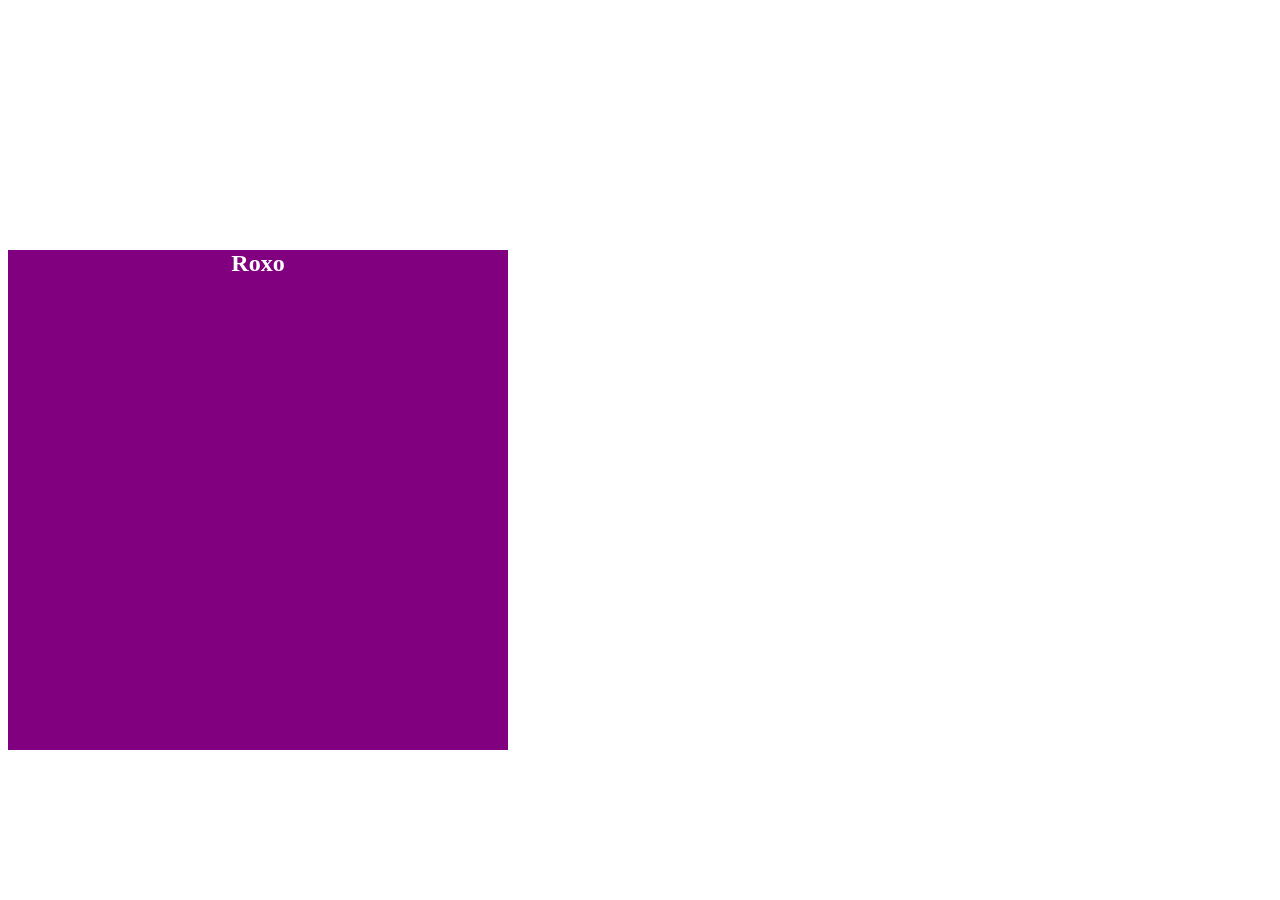
<file: Atividade5/breakpoints.html>
<!DOCTYPE html>
<html lang="en">
<head>
    <meta charset="UTF-8">
    <meta name="viewport" content="width=device-width, initial-scale=1.0">
    <link rel="stylesheet" href="style.css">
    <title>Mudança de Cores</title>
</head>
<body>
    
    <div class="cores">
        <h2></h2>
    </div>

</body>
</html>
</file>
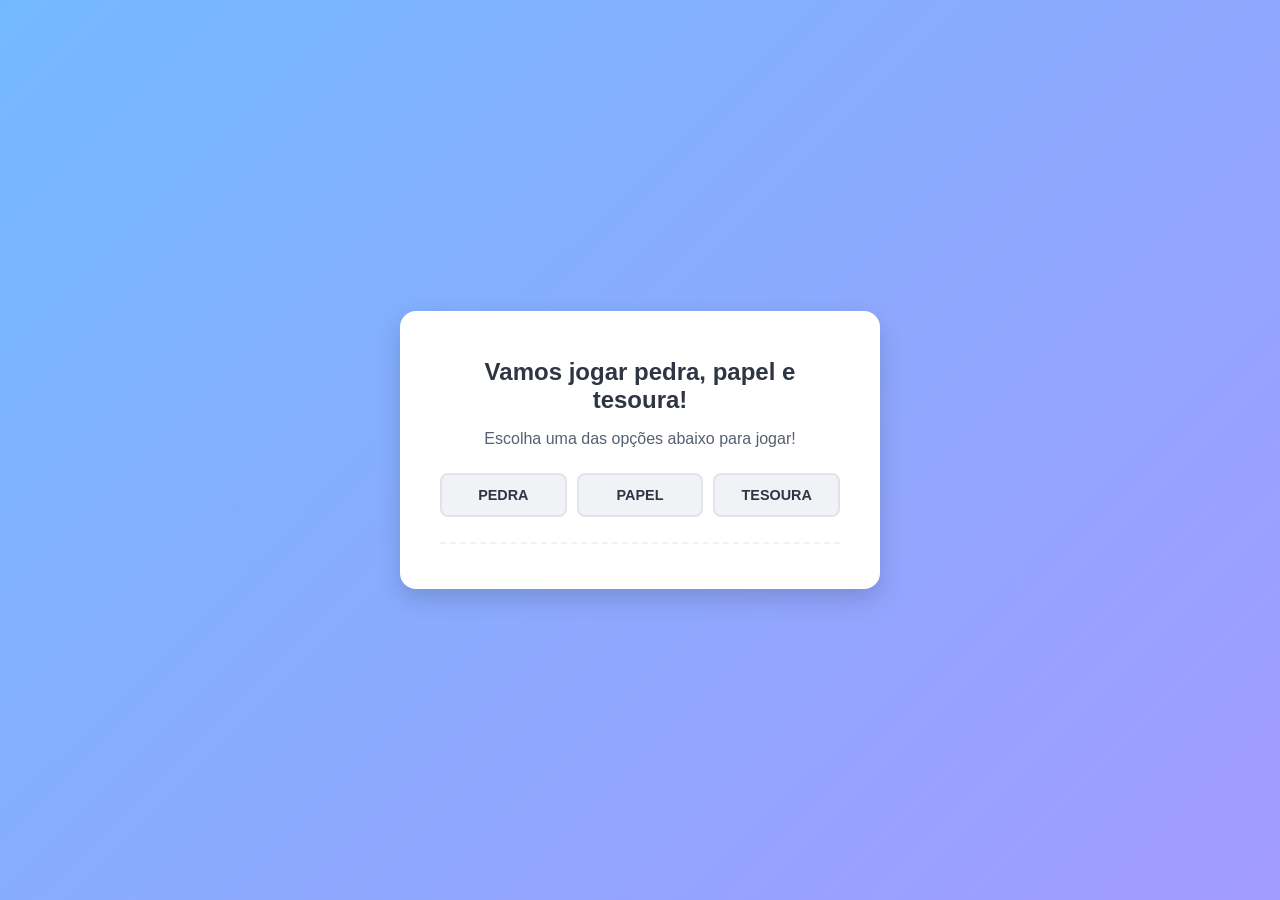
<file: Atividade7/jogo.html>
<!DOCTYPE html>
<html lang="pt-BR">
<head>
    <meta charset="UTF-8">
    <meta name="viewport" content="width=device-width, initial-scale=1.0">
    <title>Pedra, Papel e Tesoura!</title>
    <script src="jogo.js" defer></script>
    <link rel="stylesheet" href="jogo.css">
</head>
<body>
    <main>
        <div class="titulo">
            <h1>Vamos jogar pedra, papel e tesoura!</h1>
        </div>

        <div class="explicacao">
            <h3>Escolha uma das opções abaixo para jogar!</h3>
        </div>

        <div class="botao">
            <button onclick="jogar('Pedra')">PEDRA</button>
            <button onclick="jogar('Papel')">PAPEL</button>
            <button onclick="jogar('Tesoura')">TESOURA</button>
        </div>

        <!-- Local para exibir o resultado da partida -->
        <div id="resultado"></div>
    </main>
</body>
</html>
</file>
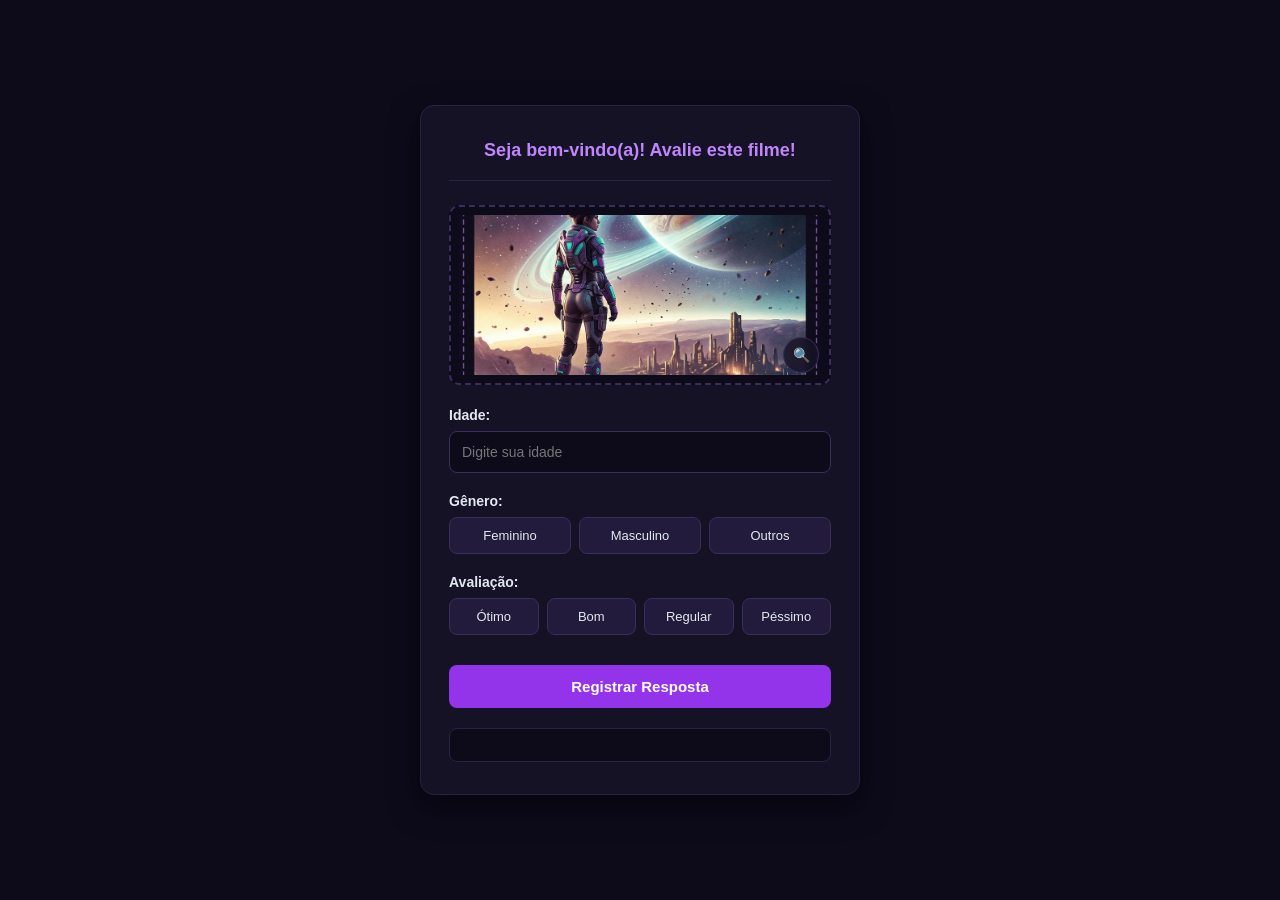
<file: Atividade8/pesquisa.html>
<!DOCTYPE html>
<html lang="pt-BR">

<head>
    <meta charset="UTF-8">
    <meta name="viewport" content="width=device-width, initial-scale=1.0">
    <title>Pesquisa de Satisfação</title>
    <link rel="stylesheet" href="pesquisa.css">
</head>

<body>

    <form onsubmit="return false;">
        <header>
            <h2>Seja bem-vindo(a)! Avalie este filme!</h2>
        </header>

        <div class="poster-container">
            <img src="Cartaz.jpg" alt="Cartaz do Filme">
            <button class="btn-zoom" title="Ver imagem inteira" onclick="abrirZoom()">
                🔍
            </button>
        </div>

        <div class="campo-grupo">
            <label for="txtIdadeUser">Idade:</label>
            <input type="number" id="txtIdadeUser" placeholder="Digite sua idade">
        </div>

        <div class="campo-grupo">
            <label>Gênero:</label>
            <div class="botoes-grid">
                <input type="button" value="Feminino" onclick="gen(1)">
                <input type="button" value="Masculino" onclick="gen(2)">
                <input type="button" value="Outros" onclick="gen(3)">
            </div>
        </div>

        <div class="campo-grupo">
            <label>Avaliação:</label>
            <div class="botoes-grid grid-4">
                <input type="button" value="Ótimo" onclick="aval(4)">
                <input type="button" value="Bom" onclick="aval(3)">
                <input type="button" value="Regular" onclick="aval(2)">
                <input type="button" value="Péssimo" onclick="aval(1)">
            </div>
        </div>

        <div class="campo-grupo">
            <input type="button" value="Registrar Resposta" onclick="registrarDados()" class="btn-submit">
        </div>

        <p id="mensagemStatus"></p>
        <div id="resultadoFinal"></div>
    </form>

    <!-- Modal de Zoom da Imagem -->
    <div id="modalZoom" class="modal-zoom">
        <span class="btn-fechar" onclick="fecharZoom()">&times;</span>
        <img class="modal-conteudo" id="imgZoom" alt="Cartaz Ampliado">
    </div>

    <script src="pesquisa.js"></script>
</body>

</html>
</file>
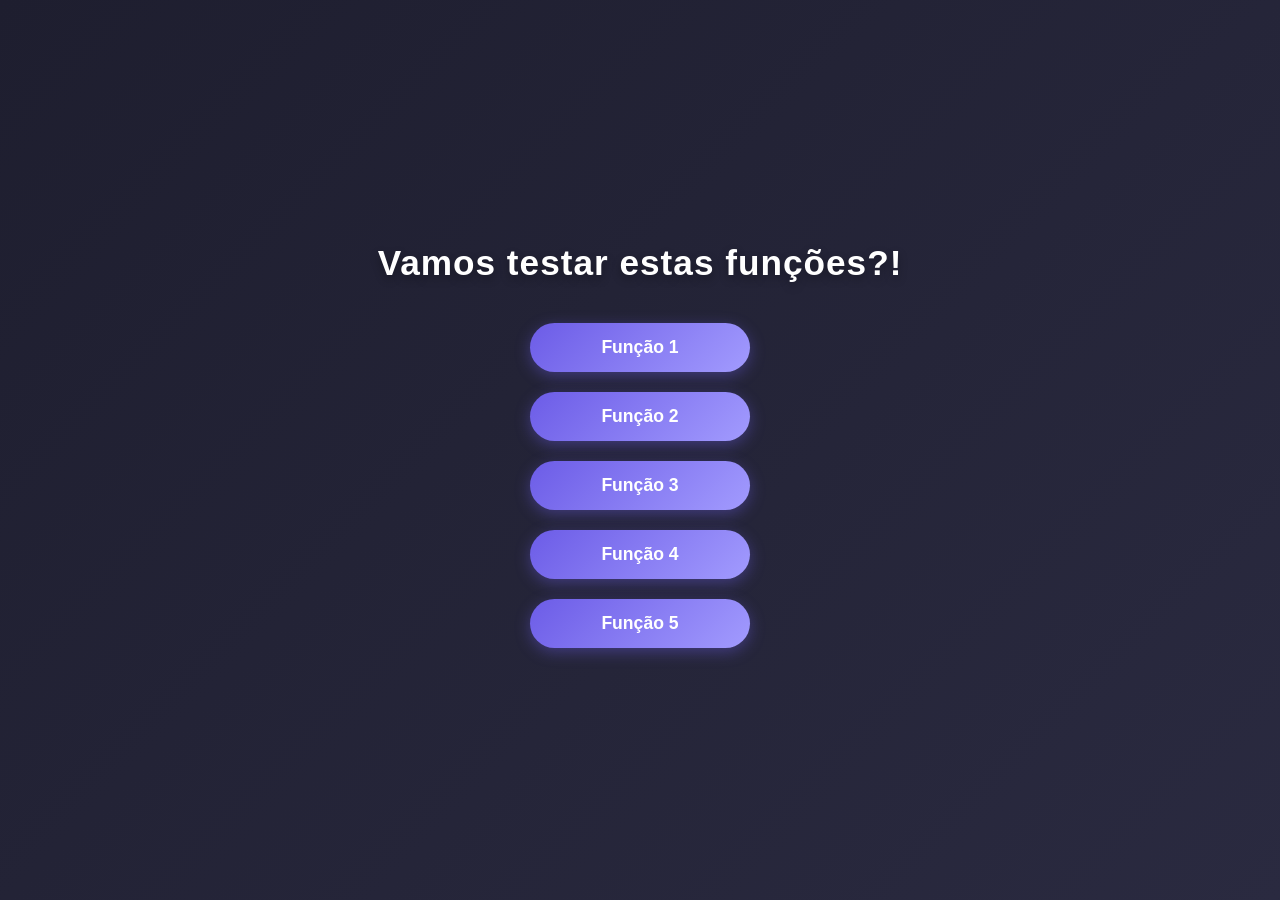
<file: Atividade9/funcoes.html>
<!DOCTYPE html>
<html lang="pt-br">

<head>
    <meta charset="UTF-8">
    <meta name="viewport" content="width=device-width, initial-scale=1.0">
    <link rel="stylesheet" href="funcoes.css">
    <title>Funções</title>
</head>

<body>
    <h1>Vamos testar estas funções?!</h1>

    <button onclick="funcao1()">Função 1</button>
    <button onclick="funcao2()">Função 2</button>
    <button onclick="funcao3()">Função 3</button>
    <button onclick="funcao4()">Função 4</button>
    <button onclick="funcao5()">Função 5</button>

    <script src="funcoes.js" defer></script>
</body>

</html>
</file>
<file: Atividade5/style.css>
@media screen and (max-width: 420px){
    .cores{
        background-color: gray;
    }

    h2::before{
        content: "Cinza";
        color: white;
    }
}

@media screen and (min-width: 421px) and (max-width: 768px){
    .cores{
        background-color: orange;
    }

    h2::before{
        content: "Laranja";
        color: white;
    }
}

@media screen and (min-width: 769px) and (max-width: 1024px){
    .cores{
        background-color: pink;
    }

    h2::before{
        content: "Rosa";
        color: white;
    }
}

@media screen and (min-width: 1025px) and (max-width: 1080px){
    .cores{
        background-color: red;
    }

    h2::before{
        content: "Vermelho";
        color: white;
    }
}

@media screen and (min-width: 1081px) and (max-width: 1366px){
    .cores{
        background-color: purple;
    }

    h2::before{
        content: "Roxo";
        color: white;
    }
}

@media screen and (min-width: 1367px) and (max-width: 1920px){
    .cores{
        background-color: yellow;
        color: white;
    }

    h2::before{
        content: "Amarelo";
        color: white;
    }
}

@media screen and (min-width: 1921px){
    .cores{
        background-color: green;
    }

    h2::before{
        content: "Verde"; 
        color: white;  
    }
}

.cores{
    width: 500px;
    height: 500px;
    text-align: center;
}

h2{
    margin-top: 250px;
}
</file>
<file: Atividade7/jogo.css>
/* Configuração geral e centralização da página */
body {
    font-family: 'Segoe UI', Tahoma, Geneva, Verdana, sans-serif;
    background: linear-gradient(135deg, #74b9ff, #a29bfe);
    height: 100vh;
    margin: 0;
    display: flex;
    justify-content: center;
    align-items: center;
    color: #2d3436;
}

/* Caixa principal do jogo */
main {
    background-color: #ffffff;
    padding: 30px 40px;
    border-radius: 16px;
    box-shadow: 0 10px 25px rgba(0, 0, 0, 0.15);
    text-align: center;
    max-width: 400px;
    width: 100%;
}

/* Títulos e textos */
.titulo h1 {
    font-size: 1.5rem;
    color: #2f3542;
    margin-bottom: 10px;
}

.explicacao h3 {
    font-size: 1rem;
    color: #57606f;
    font-weight: normal;
    margin-bottom: 25px;
}

/* Estilo dos botões */
.botao {
    display: flex;
    justify-content: space-around;
    gap: 10px;
    margin-bottom: 25px;
}

.botao button {
    flex: 1;
    background-color: #f1f2f6;
    border: 2px solid #dfe4ea;
    padding: 12px 10px;
    font-size: 0.9rem;
    font-weight: bold;
    color: #2f3542;
    border-radius: 8px;
    cursor: pointer;
    transition: all 0.2s ease;
}

/* Efeito ao passar o mouse ou clicar */
.botao button:hover {
    background-color: #74b9ff;
    color: #ffffff;
    border-color: #74b9ff;
    transform: translateY(-2px);
}

.botao button:active {
    transform: translateY(0);
}

/* Caixa de resultado */
#resultado {
    margin-top: 20px;
    padding-top: 15px;
    border-top: 2px dashed #f1f2f6;
}

#resultado p {
    margin: 8px 0;
    font-size: 1rem;
    color: #57606f;
}

#resultado h2 {
    font-size: 1.3rem;
    margin-top: 12px;
    color: #2ed573;
}
</file>
<file: Atividade8/pesquisa.css>
/* Reset e fundo geral (Corrigido o seletor universal) */
* {
    box-sizing: border-box;
    margin: 0;
    padding: 0;
}

body {
    font-family: 'Segoe UI', Tahoma, Geneva, Verdana, sans-serif;
    background-color: #0d0a1a;
    color: #f1f5f9;
    display: flex;
    justify-content: center;
    align-items: center;
    min-height: 100vh;
    padding: 20px;
}

/* Card centralizado do formulário */
form {
    background-color: #161226;
    width: 100%;
    max-width: 440px;
    padding: 32px 28px;
    border-radius: 14px;
    border: 1px solid #2a2244;
    box-shadow: 0 12px 30px rgba(0, 0, 0, 0.5);
}

/* Título */
header {
    text-align: center;
    margin-bottom: 24px;
    padding-bottom: 16px;
    border-bottom: 1px solid #2a2244;
}

header h2 {
    color: #c084fc;
    font-size: 18px;
    font-weight: 600;
    line-height: 1.4;
}

/* Grupos de entrada */
.campo-grupo {
    margin-bottom: 20px;
}

.campo-grupo label {
    display: block;
    font-size: 14px;
    font-weight: 600;
    color: #e2e8f0;
    margin-bottom: 8px;
}

/* Input de Idade */
input[type="number"],
input[type="text"] {
    width: 100%;
    padding: 12px;
    background-color: #0d0a1a;
    border: 1px solid #3b2d5c;
    border-radius: 8px;
    color: #ffffff;
    font-size: 14px;
    outline: none;
    transition: border-color 0.2s;
}

input[type="number"]:focus,
input[type="text"]:focus {
    border-color: #c084fc;
}

/* Alinhamento dos botões de opção */
.botoes-grid {
    display: flex;
    gap: 8px;
}

.botoes-grid input[type="button"] {
    flex: 1;
    background-color: #231b3b;
    color: #e2e8f0;
    border: 1px solid #3b2d5c;
    padding: 10px 4px;
    border-radius: 8px;
    font-size: 13px;
    cursor: pointer;
    transition: all 0.2s ease;
    text-align: center;
}

.botoes-grid input[type="button"]:hover {
    background-color: #3b2d5c;
    border-color: #c084fc;
}

.botoes-grid input[type="button"]:active {
    transform: scale(0.98);
}

/* Botão principal (Registrar) */
.btn-submit {
    width: 100%;
    background-color: #9333ea !important;
    color: #ffffff !important;
    font-weight: 600;
    font-size: 15px;
    border: none !important;
    padding: 13px !important;
    border-radius: 8px !important;
    cursor: pointer;
    margin-top: 10px;
    transition: background-color 0.2s ease;
}

.btn-submit:hover {
    background-color: #7e22ce !important;
}

/* Status e Relatório Final */
#mensagemStatus {
    margin-top: 16px;
    text-align: center;
    color: #c084fc;
    font-size: 14px;
    font-weight: 500;
}

#resultadoFinal {
    margin-top: 20px;
    background-color: #0d0a1a;
    border: 1px solid #2a2244;
    border-radius: 8px;
    padding: 16px;
}

#resultadoFinal h3 {
    color: #c084fc;
    font-size: 16px;
    margin-bottom: 12px;
    text-align: center;
}

#resultadoFinal p {
    font-size: 13px;
    color: #cbd5e1;
    margin: 6px 0;
}

/* Container do Poster Ajustado para o tamanho real da imagem */
.poster-container {
    width: 100%;
    height: auto;
    background-color: #0d0a1a;
    border: 2px dashed #3b2d5c;
    border-radius: 10px;
    display: flex;
    justify-content: center;
    align-items: center;
    margin-bottom: 22px;
    overflow: hidden;
    position: relative;
    padding: 8px;
}

/* Container do Poster */
.poster-container {
    width: 100%;
    height: 180px;
    background-color: #0d0a1a;
    border: 2px dashed #3b2d5c;
    border-radius: 10px;
    display: flex;
    justify-content: center;
    align-items: center;
    margin-bottom: 22px;
    overflow: hidden;
    position: relative;
    /* Necessário para posicionar o botão de zoom dentro dele */
}

.poster-container img {
    width: 100%;
    height: 100%;
    object-fit: cover;
    display: block;
}

/* Estilo do Botão de Zoom */
.btn-zoom {
    position: absolute;
    bottom: 10px;
    right: 10px;
    background-color: rgba(22, 18, 38, 0.8);
    color: #c084fc;
    border: 1px solid #3b2d5c;
    border-radius: 50%;
    width: 36px;
    height: 36px;
    display: flex;
    justify-content: center;
    align-items: center;
    cursor: pointer;
    font-size: 14px;
    transition: all 0.2s ease;
    backdrop-filter: blur(4px);
}

.btn-zoom:hover {
    background-color: #9333ea;
    color: #ffffff;
    border-color: #c084fc;
    transform: scale(1.05);
}

/* Estilos do Modal de Zoom */
.modal-zoom {
    display: none;
    /* Oculto por padrão */
    position: fixed;
    z-index: 1000;
    left: 0;
    top: 0;
    width: 100%;
    height: 100%;
    background-color: rgba(13, 10, 26, 0.9);
    /* Fundo escuro transparente */
    backdrop-filter: blur(5px);
    justify-content: center;
    align-items: center;
}

.modal-conteudo {
    max-width: 90%;
    max-height: 90vh;
    border-radius: 8px;
    box-shadow: 0 10px 30px rgba(0, 0, 0, 0.8);
    object-fit: contain;
}

.btn-fechar {
    position: absolute;
    top: 25px;
    right: 35px;
    color: #f1f5f9;
    font-size: 40px;
    font-weight: bold;
    cursor: pointer;
    background-color: rgba(22, 18, 38, 0.8);
    border: 1px solid #3b2d5c;
    border-radius: 50%;
    width: 50px;
    height: 50px;
    display: flex;
    justify-content: center;
    align-items: center;
    transition: all 0.2s ease;
}

.btn-fechar:hover {
    background-color: #9333ea;
    color: #ffffff;
    border-color: #c084fc;
}
</file>
<file: Atividade9/funcoes.css>
/* Reset básico e centralização */
* {
    margin: 0;
    padding: 0;
    box-sizing: border-box;
    font-family: 'Segoe UI', Tahoma, Geneva, Verdana, sans-serif;
}

body {
    background: linear-gradient(135deg, #1e1e2f, #2a2a40);
    color: #ffffff;
    height: 100vh;
    display: flex;
    flex-direction: column;
    justify-content: center;
    align-items: center;
}

/* Título principal */
h1 {
    font-size: 2.2rem;
    margin-bottom: 30px;
    text-shadow: 0 4px 10px rgba(0, 0, 0, 0.3);
    letter-spacing: 1px;
}

/* Estilo dos botões */
button {
    background: linear-gradient(135deg, #6c5ce7, #a29bfe);
    color: white;
    border: none;
    padding: 14px 28px;
    margin: 10px 0;
    font-size: 1.1rem;
    font-weight: 600;
    border-radius: 50px;
    cursor: pointer;
    box-shadow: 0 4px 15px rgba(108, 92, 231, 0.4);
    transition: all 0.3s ease;
    width: 220px;
    text-align: center;
}

/* Efeito ao passar o mouse por cima */
button:hover {
    transform: translateY(-3px);
    box-shadow: 0 6px 20px rgba(108, 92, 231, 0.6);
    background: linear-gradient(135deg, #5b4be2, #8e84fd);
}

/* Efeito ao clicar no botão */
button:active {
    transform: translateY(1px);
    box-shadow: 0 2px 10px rgba(108, 92, 231, 0.4);
}
</file>
